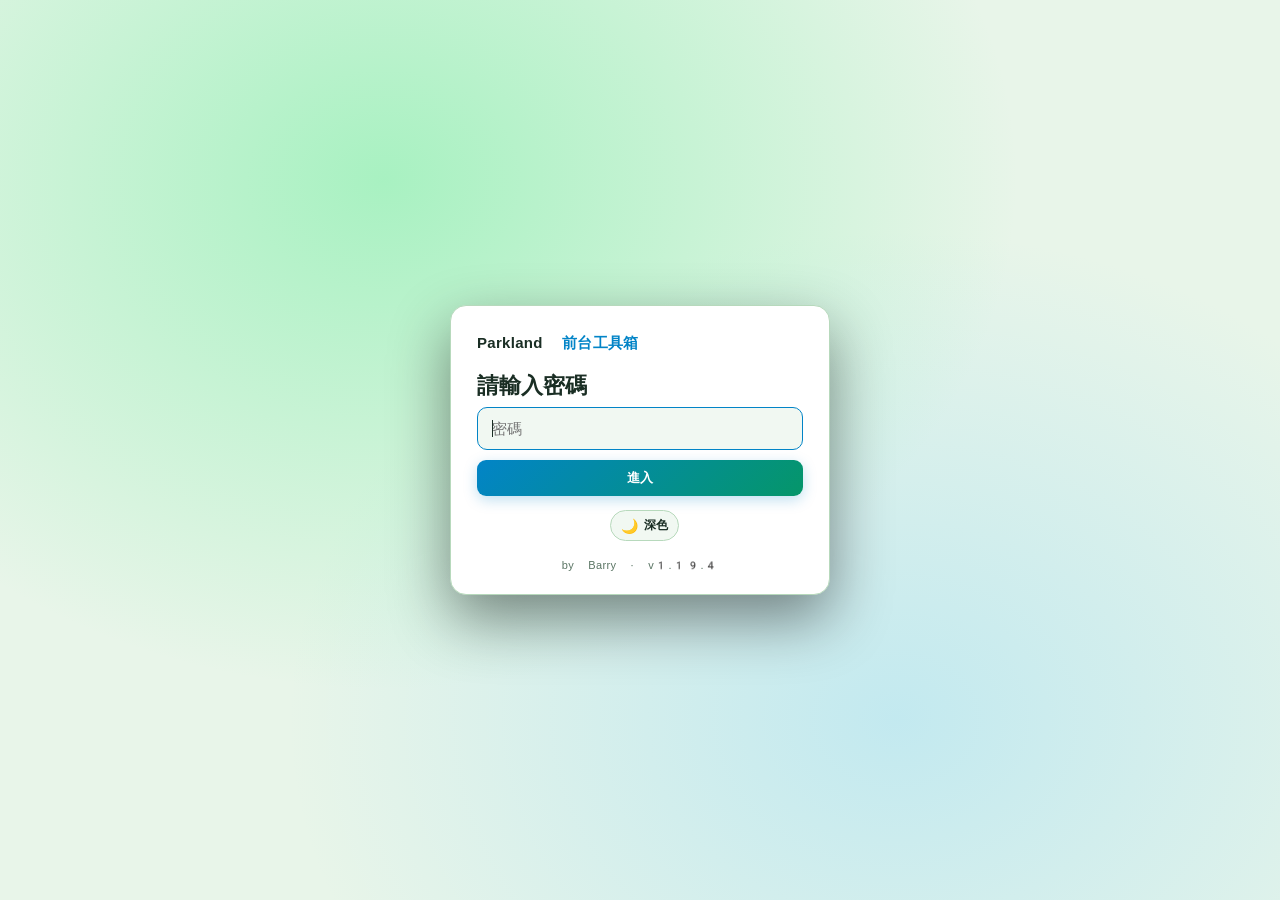
<file: index.html>
<!DOCTYPE html>
<html lang="zh-HK">
<head>
  <meta charset="UTF-8" />
  <meta http-equiv="refresh" content="0; url=web/" />
  <title>Parkland 前台工具箱</title>
  <link rel="canonical" href="web/" />
</head>
<body>
  <p><a href="web/">進入前台工具箱</a></p>
</body>
</html>
</file>
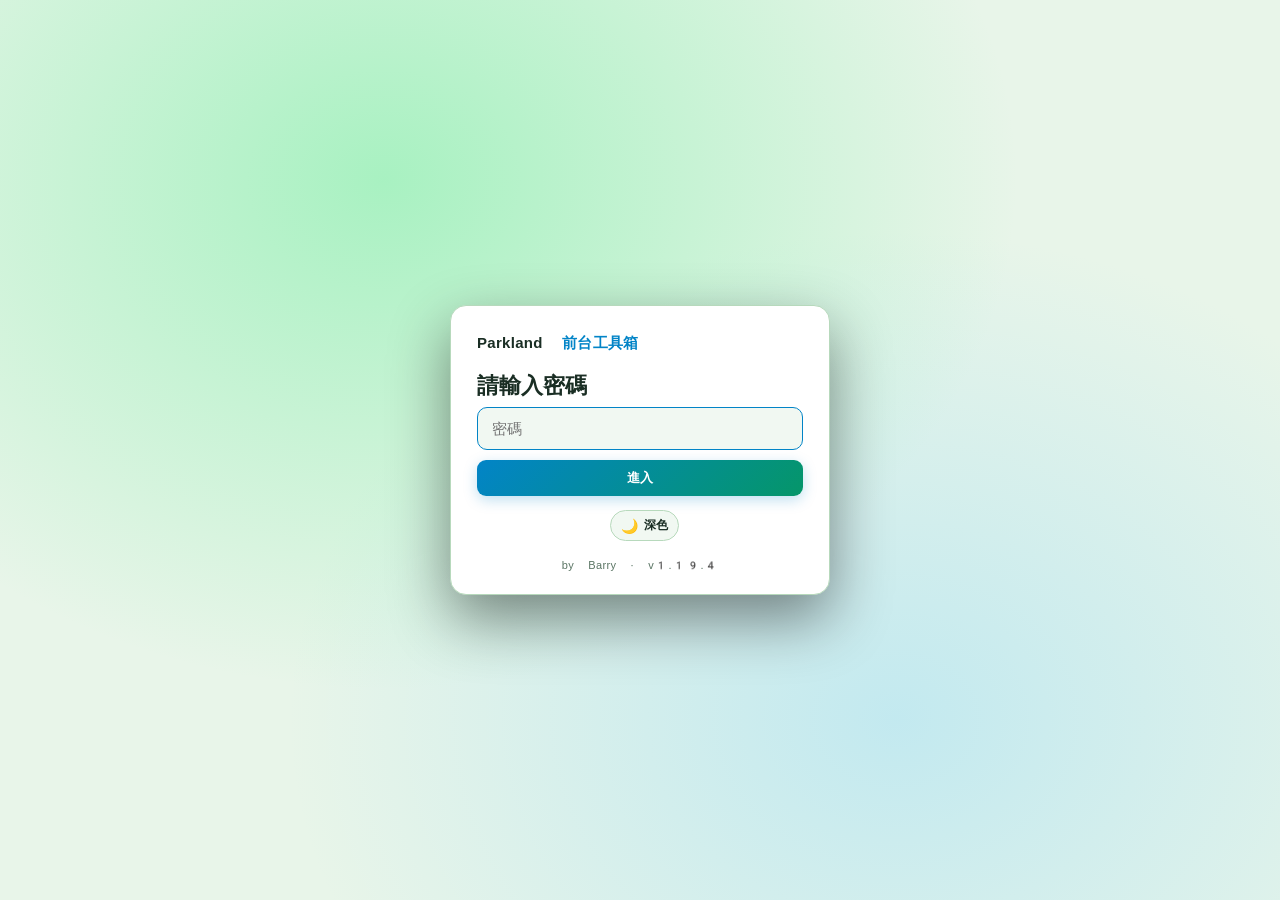
<file: web/index.html>
<!DOCTYPE html>
<html lang="zh-HK">
<head>
  <meta charset="UTF-8" />
  <meta name="viewport" content="width=device-width, initial-scale=1, viewport-fit=cover" />
  <title>Parkland 前台工具箱</title>
  <!--
    ⚠️ 版本唯一來源：只改下面 PARKLAND_APP（version / updated）
    登入頁、header、CSS/JS cache bust、app.js DATA_VER 全部跟呢度。
  -->
  <script>
    window.PARKLAND_APP = {
      version: "1.19.4",
      updated: "06 Aug 2026",
      author: "Barry",
    };
  </script>
  <!-- 先讀本機主題，避免閃一下錯誤 mode -->
  <script>
    (function () {
      try {
        var t = localStorage.getItem("parkland-theme");
        if (t !== "dark" && t !== "light") t = "light";
        document.documentElement.setAttribute("data-theme", t);
        window.__PARKLAND_THEME__ = t;
      } catch (e) {
        document.documentElement.setAttribute("data-theme", "light");
        window.__PARKLAND_THEME__ = "light";
      }
    })();
  </script>
  <!-- 深色 = v1.8 青橘；淺色 = v1.11 亮綠；?v= 跟 PARKLAND_APP.version -->
  <link id="theme-stylesheet" rel="stylesheet" href="css/theme-light.css" />
  <link id="responsive-stylesheet" rel="stylesheet" href="css/responsive.css" />
  <script>
    (function () {
      var v = (window.PARKLAND_APP && window.PARKLAND_APP.version) || "0";
      var t = window.__PARKLAND_THEME__ || "light";
      var theme = document.getElementById("theme-stylesheet");
      if (theme) {
        theme.href =
          "css/theme-" + (t === "dark" ? "dark" : "light") + ".css?v=" + v;
      }
      var resp = document.getElementById("responsive-stylesheet");
      if (resp) resp.href = "css/responsive.css?v=" + v;
    })();
  </script>
</head>
<body class="locked">
  <!-- 登入門 -->
  <div id="auth-gate" class="auth-gate" role="dialog" aria-modal="true" aria-labelledby="auth-title">
    <div class="auth-card">
      <div class="auth-brand">Parkland <span>前台工具箱</span></div>
      <h1 id="auth-title" class="auth-title">請輸入密碼</h1>
      <form id="auth-form" class="auth-form" autocomplete="current-password">
        <input
          id="auth-password"
          type="password"
          name="password"
          placeholder="密碼"
          required
          autofocus
          spellcheck="false"
        />
        <button type="submit" class="btn btn-primary auth-submit">進入</button>
      </form>
      <p id="auth-error" class="auth-error hidden" role="alert">密碼不正確，請再試</p>
      <div class="auth-theme-row">
        <button type="button" class="theme-toggle" data-theme-toggle title="切換深色／淺色">
          <span class="theme-toggle-icon" aria-hidden="true">🌙</span>
          <span class="theme-toggle-label">深色</span>
        </button>
      </div>
      <p class="auth-meta" data-app-meta="auth">by Barry</p>
    </div>
  </div>

  <div id="app-shell" class="app-shell" hidden>
    <div class="sticky-header">
      <!-- 香港天文台天氣警告條：每 5 分鐘自動更新 -->
      <div
        id="weather-bar"
        class="weather-bar weather-bar--loading"
        role="status"
        aria-live="polite"
        title="資料來源：香港天文台 Open Data"
      >
        <div class="weather-bar-main">
          <span class="weather-bar-icon" aria-hidden="true">⏳</span>
          <span id="weather-bar-text" class="weather-bar-text">正在讀取天文台天氣警告…</span>
        </div>
        <div class="weather-bar-meta">
          <span id="weather-bar-source" class="weather-bar-source">香港天文台</span>
          <span class="weather-bar-sep" aria-hidden="true">·</span>
          <span id="weather-bar-updated" class="weather-bar-updated">—</span>
          <button type="button" id="weather-bar-refresh" class="weather-bar-refresh" title="立即重新整理">重新整理</button>
        </div>
      </div>

      <header class="topbar">
        <div class="brand">Parkland <span>前台工具箱</span></div>
        <div class="search-wrap">
          <input id="search" type="search" placeholder="搜尋：請假、學費、分校、POS…" autocomplete="off" />
        </div>
        <button type="button" class="theme-toggle" data-theme-toggle title="切換深色／淺色">
          <span class="theme-toggle-icon" aria-hidden="true">🌙</span>
          <span class="theme-toggle-label">深色</span>
        </button>
        <div class="meta-right" data-app-meta="header-title">
          <span class="meta-by" data-app-meta="author">by Barry</span>
          <span class="meta-dot" aria-hidden="true">·</span>
          <span class="meta-ver" data-app-meta="version">v</span>
          <span class="meta-dot" aria-hidden="true">·</span>
          <span class="meta-update" data-app-meta="updated">updated</span>
        </div>
      </header>
    </div>

    <div id="file-warning" class="hidden" style="background:#3a2010;color:#ffb020;padding:10px 20px;font-size:13px;border-bottom:1px solid #5a3a10">
      ⚠ 請用網頁網址開啟（GitHub Pages），唔好雙擊本機檔案。複製圖片需要 https。
    </div>

    <nav class="tabs">
      <button type="button" class="tab active" data-tab="templates">回覆模板</button>
      <button type="button" class="tab" data-tab="promos">送樂器推廣</button>
      <button type="button" class="tab" data-tab="fees">學費表</button>
      <button type="button" class="tab" data-tab="rules">守則政策</button>
      <button type="button" class="tab" data-tab="hours">各分校開工收工時間</button>
      <button type="button" class="tab" data-tab="links">常用連結</button>
      <button type="button" class="tab" data-tab="pos">POS 教學</button>
    </nav>

    <main>
      <section id="panel-templates" class="panel active"></section>
      <section id="panel-promos" class="panel"></section>
      <section id="panel-fees" class="panel"></section>
      <section id="panel-rules" class="panel"></section>
      <section id="panel-hours" class="panel"></section>
      <section id="panel-links" class="panel"></section>
      <section id="panel-pos" class="panel"></section>
    </main>

    <div id="lightbox" class="lightbox" aria-hidden="true">
      <button type="button" class="lightbox-close" id="lightbox-close" aria-label="關閉">×</button>
      <img id="lightbox-img" alt="預覽" />
    </div>

    <div id="toast" class="toast" role="status"></div>

    <footer class="site-footer">
      <span class="footer-note">我的 IP</span>
      <span id="my-ip" class="my-ip" title="呢部電腦而家嘅公網 IP（只顯示俾你睇）">讀取中…</span>
      <button type="button" id="copy-ip" class="copy-ip-btn" hidden>複製</button>
      <span class="footer-sep" aria-hidden="true">·</span>
      <button type="button" id="logout-btn" class="copy-ip-btn">登出</button>
    </footer>
  </div>

  <!-- 由 PARKLAND_APP.version 填 UI + 載入 JS（只改最頂嗰個 object） -->
  <script>
    (function () {
      var app = window.PARKLAND_APP || { version: "0", updated: "", author: "Barry" };
      var ver = app.version || "0";
      var author = app.author || "Barry";
      var updated = app.updated || "";

      function fillMeta() {
        var auth = document.querySelector('[data-app-meta="auth"]');
        if (auth) auth.textContent = "by " + author + " · v" + ver;
        var a = document.querySelector('[data-app-meta="author"]');
        if (a) a.textContent = "by " + author;
        var vEl = document.querySelector('[data-app-meta="version"]');
        if (vEl) vEl.textContent = "v" + ver;
        var uEl = document.querySelector('[data-app-meta="updated"]');
        if (uEl) uEl.textContent = updated ? "updated " + updated : "";
        var title = document.querySelector('[data-app-meta="header-title"]');
        if (title) {
          title.title =
            "by " +
            author +
            " · Version " +
            ver +
            " · 深色=青橘 v1.8 · 淺色=亮綠 v1.11";
        }
      }
      fillMeta();

      var files = [
        "js/config.js",
        "js/branches-data.js",
        "js/links-data.js",
        "js/app.js",
      ];
      for (var i = 0; i < files.length; i++) {
        document.write(
          '<script src="' + files[i] + "?v=" + ver + '"><\/script>'
        );
      }
    })();
  </script>
</body>
</html>
</file>
<file: web/css/theme-light.css>
/* 亮綠舒眼配色：淺亮綠底 + 淺藍強調（只改外觀） */
:root {
  --bg: #e8f5e9;          /* 亮淺綠底 */
  --panel: #ffffff;
  --panel2: #f1f8f2;
  --border: #b7d9bc;
  --text: #1a2e24;
  --muted: #5a7564;
  --accent: #0284c7;      /* 清晰淺藍（淺底上夠對比） */
  --accent2: #059669;     /* 實心綠 */
  --accent-soft: #0ea5e9; /* 天藍 */
  --ok: #16a34a;
  --warn: #d97706;
  --danger: #dc2626;
  --radius: 12px;
  --font: "Segoe UI", "PingFang HK", "Hiragino Sans GB", "Microsoft JhengHei",
    "Apple Color Emoji", "Segoe UI Emoji", "Noto Color Emoji", "Twemoji Mozilla",
    sans-serif;
  --emoji-font: "Apple Color Emoji", "Segoe UI Emoji", "Segoe UI Symbol",
    "Noto Color Emoji", "Twemoji Mozilla", "Android Emoji", sans-serif;
}

* { box-sizing: border-box; }
html, body {
  margin: 0;
  height: 100%;
  background:
    radial-gradient(ellipse at 20% 0%, rgba(134, 239, 172, 0.55), transparent 50%),
    radial-gradient(ellipse at 90% 100%, rgba(167, 243, 208, 0.4), transparent 45%),
    var(--bg);
  color: var(--text);
  font-family: var(--font);
  font-size: 15px;
}
body {
  display: flex;
  flex-direction: column;
  min-width: 0;
}
body.locked {
  min-width: 0;
}
body.locked .app-shell { display: none !important; }
body:not(.locked) .auth-gate { display: none !important; }

.app-shell {
  display: flex;
  flex-direction: column;
  flex: 1;
  min-height: 0;
  min-width: 0;
}
.app-shell main { flex: 1; overflow: auto; }

/* Auth gate */
.auth-gate {
  position: fixed;
  inset: 0;
  z-index: 300;
  display: flex;
  align-items: center;
  justify-content: center;
  background:
    radial-gradient(ellipse at 30% 20%, rgba(134, 239, 172, 0.65), transparent 50%),
    radial-gradient(ellipse at 70% 80%, rgba(125, 211, 252, 0.35), transparent 48%),
    var(--bg);
  padding: 24px;
}
.auth-card {
  width: 100%;
  max-width: 380px;
  background: var(--panel);
  border: 1px solid var(--border);
  border-radius: 16px;
  padding: 28px 26px 22px;
  box-shadow: 0 24px 60px rgba(0, 0, 0, 0.45);
}
.auth-brand {
  font-weight: 700;
  font-size: 15px;
  letter-spacing: 0.02em;
  margin-bottom: 18px;
}
.auth-brand span { color: var(--accent); }
.auth-title {
  margin: 0 0 6px;
  font-size: 22px;
  font-weight: 700;
}
.auth-desc {
  margin: 0 0 18px;
  font-size: 13px;
  color: var(--muted);
}
.auth-form {
  display: flex;
  flex-direction: column;
  gap: 10px;
}
.auth-form input[type="password"] {
  width: 100%;
  padding: 12px 14px;
  border-radius: 10px;
  border: 1px solid var(--border);
  background: var(--panel2);
  color: var(--text);
  font-size: 15px;
  outline: none;
}
.auth-form input[type="password"]:focus {
  border-color: var(--accent);
}
.auth-submit {
  width: 100%;
  padding: 11px 14px;
  font-size: 14px;
}
.auth-error {
  margin: 12px 0 0;
  font-size: 13px;
  color: var(--danger);
}
.auth-meta {
  margin: 18px 0 0;
  font-size: 11px;
  color: #5a7564;
  text-align: center;
  letter-spacing: 0.03em;
}
.footer-sep { color: #9ab8a0; margin: 0 2px; }

/* Sticky stack: weather bar + topbar */
.sticky-header {
  position: sticky;
  top: 0;
  z-index: 50;
}

/* HKO weather warning strip */
.weather-bar {
  display: flex;
  align-items: center;
  justify-content: space-between;
  gap: 12px 20px;
  padding: 9px 16px;
  font-size: 13px;
  line-height: 1.35;
  border-bottom: 1px solid transparent;
  flex-wrap: wrap;
}
.weather-bar-main {
  display: flex;
  align-items: flex-start;
  gap: 8px;
  min-width: 0;
  flex: 1;
}
.weather-bar-icon {
  flex-shrink: 0;
  font-size: 15px;
  line-height: 1.3;
}
.weather-bar-text {
  font-weight: 600;
  letter-spacing: 0.01em;
}
.weather-bar-meta {
  display: flex;
  align-items: center;
  gap: 6px;
  flex-shrink: 0;
  font-size: 11px;
  font-weight: 500;
  opacity: 0.92;
  white-space: nowrap;
}
.weather-bar-sep { opacity: 0.55; }
.weather-bar-refresh {
  margin-left: 4px;
  padding: 3px 9px;
  border-radius: 6px;
  border: 1px solid currentColor;
  background: transparent;
  color: inherit;
  font: inherit;
  font-size: 11px;
  font-weight: 600;
  cursor: pointer;
  opacity: 0.9;
}
.weather-bar-refresh:hover { opacity: 1; background: rgba(255,255,255,0.12); }
.weather-bar-refresh:disabled { opacity: 0.5; cursor: wait; }

/* severity colours — 紅／黃條 */
.weather-bar--loading,
.weather-bar--idle {
  background: #d1fae5;
  color: #065f46;
  border-bottom-color: #6ee7b7;
}
.weather-bar--ok {
  background: linear-gradient(90deg, #0f3d2a, #145c3a);
  color: #c8f5dc;
  border-bottom-color: #1f7a4d;
}
.weather-bar--ok .weather-bar-text { font-weight: 600; }
.weather-bar--yellow {
  background: linear-gradient(90deg, #7a5a00, #b8860b 40%, #c9a227);
  color: #1a1400;
  border-bottom-color: #8a6a00;
}
.weather-bar--yellow .weather-bar-meta { color: rgba(26, 20, 0, 0.85); }
.weather-bar--red {
  background: linear-gradient(90deg, #8b1010, #c62828 45%, #e53935);
  color: #fff8f8;
  border-bottom-color: #7a0c0c;
}
.weather-bar--red .weather-bar-meta { color: rgba(255, 248, 248, 0.9); }
.weather-bar--error {
  background: #fef3c7;
  color: #92400e;
  border-bottom-color: #fbbf24;
}

/* Header */
.topbar {
  display: flex;
  align-items: center;
  gap: 16px;
  padding: 12px 20px;
  background: var(--panel);
  border-bottom: 1px solid var(--border);
}
.brand {
  font-weight: 700;
  font-size: 17px;
  white-space: nowrap;
  letter-spacing: 0.02em;
}
.brand span { color: var(--accent); }
.search-wrap {
  flex: 1;
  max-width: 480px;
}
.search-wrap input {
  width: 100%;
  padding: 10px 14px;
  border-radius: 10px;
  border: 1px solid var(--border);
  background: var(--panel2);
  color: var(--text);
  outline: none;
}
.search-wrap input:focus { border-color: var(--accent); }
.hint {
  color: var(--muted);
  font-size: 12px;
  white-space: nowrap;
}
.meta-right {
  margin-left: auto;
  flex-shrink: 0;
  display: flex;
  align-items: center;
  gap: 6px;
  padding: 4px 2px;
  white-space: nowrap;
  font-size: 11px;
  font-weight: 400;
  letter-spacing: 0.04em;
  color: #5a7564;
  font-variant-numeric: tabular-nums;
}
.meta-by {
  font-style: italic;
  font-weight: 500;
  color: #047857;
  letter-spacing: 0.02em;
}
.meta-dot {
  color: #9ab8a0;
  font-weight: 300;
  user-select: none;
}
.meta-ver {
  font-family: ui-monospace, "SF Mono", Menlo, Consolas, monospace;
  font-size: 10.5px;
  letter-spacing: 0.06em;
  color: #0284c7;
}
.meta-update {
  font-size: 10.5px;
  letter-spacing: 0.03em;
  color: #5a7564;
}

/* Tabs */
.tabs {
  display: flex;
  flex-wrap: wrap;
  gap: 6px;
  padding: 10px 20px 0;
  background: var(--bg);
  border-bottom: 1px solid var(--border);
}
.tab {
  appearance: none;
  border: 1px solid transparent;
  background: transparent;
  color: var(--muted);
  padding: 10px 16px;
  border-radius: 10px 10px 0 0;
  cursor: pointer;
  font-weight: 600;
  font-size: 14px;
}
.tab:hover { color: var(--text); background: var(--panel); }
.tab.active {
  color: var(--text);
  background: var(--panel);
  border-color: var(--border);
  border-bottom-color: var(--panel);
  margin-bottom: -1px;
}

/* Main */
main {
  flex: 1;
  overflow: auto;
  padding: 16px 20px 40px;
}
.panel { display: none; }
.panel.active { display: block; }

.section-title {
  font-size: 13px;
  color: var(--muted);
  text-transform: uppercase;
  letter-spacing: 0.06em;
  margin: 18px 0 10px;
}
.section-title:first-child { margin-top: 0; }

/* Template cards */
.group-row {
  display: flex;
  flex-wrap: wrap;
  gap: 8px;
  margin-bottom: 14px;
}
.chip {
  border: 1px solid var(--border);
  background: var(--panel);
  color: var(--muted);
  padding: 6px 12px;
  border-radius: 999px;
  cursor: pointer;
  font-size: 13px;
}
.chip:hover, .chip.active {
  border-color: var(--accent);
  color: var(--text);
  background: #dcfce7;
}

.template-list {
  display: flex;
  flex-direction: column;
  gap: 14px;
}
.card {
  background: var(--panel);
  border: 1px solid var(--border);
  border-radius: var(--radius);
  padding: 14px 16px;
}
.card-head {
  display: flex;
  align-items: center;
  justify-content: space-between;
  gap: 12px;
  margin-bottom: 10px;
}
.card-title {
  font-weight: 700;
  font-size: 15px;
}
.card-meta {
  color: var(--muted);
  font-size: 12px;
}
.card textarea,
.card textarea.emoji-text {
  width: 100%;
  min-height: 120px;
  resize: vertical;
  padding: 12px;
  border-radius: 10px;
  border: 1px solid var(--border);
  background: var(--panel2);
  color: var(--text);
  font-family: var(--font);
  font-size: 15px;
  line-height: 1.55;
  outline: none;
  /* help color emoji render on Windows / macOS */
  font-variant-emoji: emoji;
}
.card textarea:focus { border-color: var(--accent); }

.dirty-tag {
  display: inline-block;
  margin-left: 6px;
  padding: 1px 7px;
  border-radius: 999px;
  font-size: 11px;
  font-weight: 600;
  color: #0284c7;
  background: #e0f2fe;
  border: 1px solid #7dd3fc;
  vertical-align: middle;
}

.tpl-toolbar {
  margin-bottom: 12px;
  padding: 10px 12px;
  background: var(--panel);
  border: 1px solid var(--border);
  border-radius: var(--radius);
}
.save-row {
  display: flex;
  align-items: baseline;
  gap: 12px;
  flex-wrap: wrap;
  margin-bottom: 8px;
}
.save-status {
  font-size: 12px;
  color: var(--ok);
  font-weight: 600;
}
.save-status.flash { color: #15803d; }
.save-hint {
  font-size: 11px;
  color: var(--muted);
}
.emoji-bar {
  display: flex;
  flex-wrap: wrap;
  align-items: center;
  gap: 4px;
}
.emoji-label {
  font-size: 11px;
  color: var(--muted);
  margin-right: 4px;
  letter-spacing: 0.04em;
}
.emoji-btn {
  appearance: none;
  border: 1px solid transparent;
  background: var(--panel2);
  border-radius: 8px;
  width: 34px;
  height: 34px;
  padding: 0;
  cursor: pointer;
  font-size: 18px;
  line-height: 1;
  font-family: var(--emoji-font);
  transition: border-color 0.12s, background 0.12s;
}
.emoji-btn:hover {
  border-color: var(--accent);
  background: #dcfce7;
}
.card-actions {
  display: flex;
  gap: 8px;
  margin-top: 10px;
  flex-wrap: wrap;
}

/* Buttons */
.btn {
  appearance: none;
  border: 1px solid var(--border);
  background: var(--panel2);
  color: var(--text);
  padding: 9px 14px;
  border-radius: 9px;
  cursor: pointer;
  font-weight: 600;
  font-size: 13px;
}
.btn:hover { border-color: #6bb87a; }
.btn-primary {
  background: linear-gradient(135deg, var(--accent), var(--accent2));
  border: none;
  color: #ffffff;
  font-weight: 700;
  box-shadow: 0 4px 14px rgba(2, 132, 199, 0.25);
}
.btn-primary:hover { filter: brightness(1.08); }
.btn-ghost { background: transparent; }
.btn:disabled { opacity: 0.5; cursor: not-allowed; }

/* Image grids */
.grid {
  display: grid;
  grid-template-columns: repeat(auto-fill, minmax(240px, 1fr));
  gap: 14px;
}
.img-card {
  background: var(--panel);
  border: 1px solid var(--border);
  border-radius: var(--radius);
  overflow: hidden;
  display: flex;
  flex-direction: column;
}
.img-card .thumb {
  aspect-ratio: 1;
  background: #e8f0ea;
  display: flex;
  align-items: center;
  justify-content: center;
  cursor: zoom-in;
  overflow: hidden;
}
.img-card .thumb img {
  width: 100%;
  height: 100%;
  object-fit: contain;
  background: #f0f7f2;
}
.img-card.wide .thumb { aspect-ratio: 3/4; }
.img-card .body {
  padding: 10px 12px 12px;
  display: flex;
  flex-direction: column;
  gap: 8px;
}
.img-card .name {
  font-size: 13px;
  font-weight: 600;
  line-height: 1.35;
  min-height: 2.7em;
}
.img-card .price {
  color: var(--accent-soft);
  font-weight: 700;
  font-size: 14px;
}
.img-card .body .btn { width: 100%; }

/* Branch hours table */
.hours-legend {
  display: flex;
  flex-wrap: wrap;
  align-items: center;
  gap: 12px 20px;
  margin: 0 0 14px;
  font-size: 12px;
  color: var(--muted);
}
.hours-legend-std {
  font-variant-numeric: tabular-nums;
}
.hours-legend-hi {
  display: inline-flex;
  align-items: center;
  gap: 6px;
  font-weight: 600;
  color: var(--accent-soft);
}
.hours-legend-hi::before {
  content: "";
  width: 14px;
  height: 14px;
  border-radius: 4px;
  background: linear-gradient(135deg, #38bdf8, #34d399);
  border: 1px solid #0ea5e9;
  box-shadow: 0 0 0 1px rgba(14, 165, 233, 0.25);
}
.hours-table-wrap {
  overflow-x: auto;
  margin-bottom: 18px;
  border: 1px solid var(--border);
  border-radius: var(--radius);
  background: var(--panel);
}
.hours-table {
  width: 100%;
  border-collapse: collapse;
  font-size: 13px;
  font-variant-numeric: tabular-nums;
}
.hours-table th,
.hours-table td {
  padding: 9px 12px;
  text-align: left;
  border-bottom: 1px solid var(--border);
  vertical-align: middle;
}
.hours-table th {
  background: var(--panel2);
  color: var(--muted);
  font-weight: 600;
  font-size: 12px;
  letter-spacing: 0.03em;
  position: sticky;
  top: 0;
  white-space: nowrap;
}
.hours-table tbody tr:last-child td {
  border-bottom: none;
}
.hours-table tbody tr:hover td {
  background: rgba(16, 185, 129, 0.08);
}
.hours-name {
  font-weight: 600;
  white-space: nowrap;
  min-width: 9em;
}
/* 非常規時間：淺青 highlight，唔使文字註明 */
.hours-cell-hi {
  background: linear-gradient(90deg, rgba(52, 211, 153, 0.35), rgba(14, 165, 233, 0.15));
  color: #0f766e;
  font-weight: 700;
  border-radius: 4px;
  box-shadow: inset 0 0 0 1px rgba(16, 185, 129, 0.45);
}
.hours-row-hi .hours-name {
  color: #047857;
}
.hours-source {
  margin: 4px 0 20px;
  font-size: 11px;
  color: #5a7564;
}

/* PDF / policy */
.pdf-row {
  display: flex;
  flex-wrap: wrap;
  gap: 12px;
}
.pdf-card {
  background: var(--panel);
  border: 1px solid var(--border);
  border-radius: var(--radius);
  padding: 16px;
  min-width: 260px;
  flex: 1;
  max-width: 360px;
  display: flex;
  flex-direction: column;
  gap: 10px;
}
.pdf-card h3 {
  margin: 0;
  font-size: 15px;
}
.pdf-card p {
  margin: 0;
  color: var(--muted);
  font-size: 13px;
  flex: 1;
}
.pdf-card code {
  font-size: 12px;
  color: var(--accent2);
  background: var(--panel2);
  padding: 1px 6px;
  border-radius: 4px;
}
.pos-placeholder {
  max-width: 520px;
}

/* POS videos */
.video-row {
  display: flex;
  flex-wrap: wrap;
  gap: 16px;
}
.video-card {
  background: var(--panel);
  border: 1px solid var(--border);
  border-radius: var(--radius);
  padding: 16px;
  min-width: 300px;
  max-width: 480px;
  flex: 1;
  display: flex;
  flex-direction: column;
  gap: 10px;
}
.video-card h3 {
  margin: 0;
  font-size: 15px;
}
.video-card .video-desc {
  margin: 0;
  color: var(--muted);
  font-size: 13px;
}
.video-card video {
  width: 100%;
  max-height: 320px;
  border-radius: 8px;
  background: #000;
}

.snippet-grid {
  display: grid;
  grid-template-columns: repeat(auto-fill, minmax(280px, 1fr));
  gap: 12px;
}
.snippet {
  background: var(--panel);
  border: 1px solid var(--border);
  border-radius: var(--radius);
  padding: 14px;
}
.snippet h4 { margin: 0 0 8px; font-size: 14px; }
.snippet p {
  margin: 0 0 12px;
  color: var(--muted);
  font-size: 13px;
  line-height: 1.5;
  white-space: pre-wrap;
}

/* Lightbox */
.lightbox {
  display: none;
  position: fixed;
  inset: 0;
  background: rgba(0,0,0,0.82);
  z-index: 100;
  align-items: center;
  justify-content: center;
  padding: 24px;
}
.lightbox.open { display: flex; }
.lightbox img {
  max-width: min(92vw, 900px);
  max-height: 88vh;
  object-fit: contain;
  border-radius: 8px;
  box-shadow: 0 20px 60px rgba(0,0,0,0.5);
}
.lightbox-close {
  position: absolute;
  top: 16px;
  right: 20px;
  color: white;
  font-size: 28px;
  cursor: pointer;
  background: none;
  border: none;
}

/* Toast */
.toast {
  position: fixed;
  bottom: 24px;
  left: 50%;
  transform: translateX(-50%) translateY(20px);
  background: #ecfdf5;
  border: 1px solid var(--ok);
  color: #166534;
  padding: 12px 20px;
  border-radius: 999px;
  font-weight: 700;
  opacity: 0;
  pointer-events: none;
  transition: all 0.2s ease;
  z-index: 200;
  box-shadow: 0 8px 30px rgba(0,0,0,0.35);
}
.toast.show {
  opacity: 1;
  transform: translateX(-50%) translateY(0);
}
.toast.err { border-color: var(--danger); color: var(--danger); }

.empty {
  color: var(--muted);
  padding: 40px;
  text-align: center;
}

.hidden { display: none !important; }

/* Footer */
.site-footer {
  flex-shrink: 0;
  display: flex;
  align-items: center;
  justify-content: center;
  gap: 10px;
  padding: 8px 16px 12px;
  border-top: 1px solid var(--border);
  background: var(--panel);
  font-size: 11px;
  color: #5a7564;
}
.footer-note { color: #6b8575; }
.my-ip {
  font-family: ui-monospace, "SF Mono", Menlo, Consolas, monospace;
  font-size: 12px;
  font-weight: 600;
  letter-spacing: 0.04em;
  color: #0284c7;
  user-select: all;
}
.my-ip.err { color: #f87171; font-weight: 500; }
.copy-ip-btn {
  appearance: none;
  border: 1px solid var(--border);
  background: var(--panel2);
  color: #5a7564;
  font-size: 10px;
  padding: 3px 8px;
  border-radius: 6px;
  cursor: pointer;
}
.copy-ip-btn:hover {
  color: var(--text);
  border-color: #6bb87a;
}

/* Theme toggle (shared) */
.theme-toggle {
  appearance: none;
  flex-shrink: 0;
  display: inline-flex;
  align-items: center;
  gap: 6px;
  margin-left: 8px;
  padding: 6px 10px;
  border-radius: 999px;
  border: 1px solid var(--border);
  background: var(--panel2);
  color: var(--text);
  font-size: 12px;
  font-weight: 600;
  cursor: pointer;
  white-space: nowrap;
}
.theme-toggle:hover {
  border-color: var(--accent);
  filter: brightness(1.03);
}
.theme-toggle .theme-toggle-icon {
  font-size: 14px;
  line-height: 1;
}


.auth-theme-row {
  display: flex;
  justify-content: center;
  margin-top: 14px;
}


/* 常用連結 */
.links-grid {
  display: grid;
  grid-template-columns: repeat(auto-fill, minmax(280px, 1fr));
  gap: 12px;
  margin-bottom: 16px;
}
.link-card {
  background: var(--panel);
  border: 1px solid var(--border);
  border-radius: var(--radius);
  padding: 14px 16px;
  display: flex;
  flex-direction: column;
  gap: 8px;
}
.link-card .link-title {
  margin: 0;
  font-size: 15px;
  font-weight: 700;
  line-height: 1.35;
}
.link-card .link-desc {
  margin: 0;
  font-size: 13px;
  color: var(--muted);
  line-height: 1.4;
}
.link-card .link-url {
  margin: 0;
  font-size: 11px;
  color: var(--muted);
  word-break: break-all;
  font-family: ui-monospace, "SF Mono", Menlo, Consolas, monospace;
  opacity: 0.9;
}
.link-card .card-actions {
  margin-top: 4px;
}
.link-card a.btn {
  text-decoration: none;
  display: inline-flex;
  align-items: center;
  justify-content: center;
}


.hours-addr {
  max-width: 280px;
  font-size: 12px;
  line-height: 1.4;
  color: var(--muted);
  font-weight: 500;
}
.hours-addr-text {
  display: block;
  margin-bottom: 4px;
  color: var(--text);
  font-weight: 500;
}
.hours-maps {
  font-size: 11px;
  font-weight: 700;
  color: var(--accent);
  text-decoration: none;
}
.hours-maps:hover {
  text-decoration: underline;
}
.hours-table th:nth-child(2),
.hours-table td.hours-addr {
  min-width: 12em;
}


/* 臨界天氣：黑雨／八號+ → 全頁邊框閃（背景 tab 靠 document.title 閃） */
body.weather-alert-mode {
  animation: weather-alert-edge 0.8s infinite;
}
@keyframes weather-alert-edge {
  0%, 100% { box-shadow: inset 0 0 0 0 transparent; }
  50% { box-shadow: inset 0 0 0 6px #e53935; }
}
#weather-bar[data-critical="1"] {
  animation: weather-bar-pulse 0.8s infinite;
  font-weight: 800;
}
@keyframes weather-bar-pulse {
  0%, 100% { filter: brightness(1); }
  50% { filter: brightness(1.25); }
}


.hours-name-zh {
  display: block;
  font-weight: 700;
}
.hours-name-en {
  display: block;
  font-size: 11px;
  font-weight: 500;
  color: var(--muted);
  margin-top: 2px;
  line-height: 1.3;
}
.hours-addr-en {
  display: block;
  font-size: 11px;
  color: var(--muted);
  margin: 4px 0 6px;
  line-height: 1.35;
  font-weight: 500;
}
</file>
<file: web/css/responsive.css>
/**
 * 響應式：同一網址，電腦／手機自動 layout
 * 載入順序：theme-*.css 之後
 */

/* —— 平板及以下 —— */
@media (max-width: 960px) {
  html, body {
    min-width: 0;
    width: 100%;
    overflow-x: hidden;
    font-size: 14px;
  }

  body {
    min-width: 0;
  }

  .app-shell {
    min-width: 0;
    width: 100%;
  }

  /* 頂欄：可換行 */
  .topbar {
    flex-wrap: wrap;
    gap: 10px 12px;
    padding: 10px 12px;
    align-items: center;
  }

  .topbar .brand {
    font-size: 15px;
    order: 1;
  }

  .topbar .theme-toggle {
    order: 2;
    margin-left: auto;
  }

  .topbar .meta-right {
    order: 4;
    width: 100%;
    margin-left: 0;
    justify-content: flex-start;
    flex-wrap: wrap;
    font-size: 10px;
    gap: 4px;
  }

  .topbar .search-wrap {
    order: 3;
    flex: 1 1 100%;
    max-width: none;
    width: 100%;
  }

  .search-wrap input {
    font-size: 16px; /* iOS 唔會自動 zoom */
    padding: 11px 12px;
  }

  /* 天氣條 */
  .weather-bar {
    flex-direction: column;
    align-items: stretch;
    gap: 8px;
    padding: 10px 12px;
    font-size: 12px;
  }

  .weather-bar-meta {
    flex-wrap: wrap;
    white-space: normal;
    gap: 6px 8px;
    font-size: 11px;
  }

  .weather-bar-text {
    font-size: 13px;
    line-height: 1.4;
  }

  /* Tabs：橫向滑動 */
  .tabs {
    flex-wrap: nowrap;
    overflow-x: auto;
    -webkit-overflow-scrolling: touch;
    gap: 4px;
    padding: 8px 10px 0;
    scrollbar-width: thin;
  }

  .tab {
    flex: 0 0 auto;
    padding: 9px 12px;
    font-size: 13px;
    white-space: nowrap;
  }

  main {
    padding: 12px 12px 28px;
  }

  .section-title {
    font-size: 12px;
    margin: 14px 0 8px;
  }

  /* 模板卡 */
  .card {
    padding: 12px;
  }

  .card textarea {
    min-height: 120px;
    font-size: 15px;
  }

  .card-actions {
    flex-direction: column;
  }

  .card-actions .btn,
  .card-actions a.btn {
    width: 100%;
    text-align: center;
    justify-content: center;
  }

  .tpl-toolbar {
    padding: 8px;
  }

  .emoji-bar {
    flex-wrap: wrap;
  }

  .group-row {
    overflow-x: auto;
    flex-wrap: nowrap;
    -webkit-overflow-scrolling: touch;
    padding-bottom: 4px;
  }

  .chip {
    flex: 0 0 auto;
  }

  /* 圖片格：單欄 */
  .grid {
    grid-template-columns: 1fr;
    gap: 12px;
  }

  .img-card.wide .thumb {
    aspect-ratio: 3 / 4;
    max-height: 70vh;
  }

  /* PDF / 連結 */
  .pdf-row,
  .video-row {
    flex-direction: column;
  }

  .pdf-card,
  .video-card {
    max-width: none;
    min-width: 0;
    width: 100%;
  }

  .links-grid {
    grid-template-columns: 1fr;
  }

  .snippet-grid {
    grid-template-columns: 1fr;
  }

  /* 分校時間：橫向滑表 + 固定首欄 */
  .hours-table-wrap {
    margin-left: -4px;
    margin-right: -4px;
    border-radius: 10px;
  }

  .hours-table {
    font-size: 12px;
  }

  .hours-table th,
  .hours-table td {
    padding: 8px 10px;
  }

  .hours-table th:first-child,
  .hours-table td.hours-name {
    position: sticky;
    left: 0;
    z-index: 2;
    background: var(--panel);
    box-shadow: 2px 0 6px rgba(0, 0, 0, 0.06);
  }

  .hours-table th:first-child {
    background: var(--panel2);
    z-index: 3;
  }

  .hours-addr {
    max-width: 200px;
  }

  .hours-legend {
    flex-direction: column;
    align-items: flex-start;
    gap: 8px;
  }

  /* Footer */
  .site-footer {
    flex-wrap: wrap;
    gap: 8px;
    padding: 10px 12px 14px;
  }

  /* Auth */
  .auth-gate {
    padding: 16px;
    align-items: flex-start;
    padding-top: 12vh;
  }

  .auth-card {
    max-width: 100%;
    padding: 22px 18px 18px;
  }

  .auth-title {
    font-size: 20px;
  }

  .auth-form input[type="password"] {
    font-size: 16px;
  }

  /* Lightbox */
  .lightbox img {
    max-width: 96vw;
    max-height: 85vh;
  }

  .meta-update {
    display: none; /* 慳位 */
  }
}

/* —— 手機直向 —— */
@media (max-width: 560px) {
  .topbar .meta-right {
    display: none; /* 更慳位；版本可喺登入頁睇 */
  }

  .brand span {
    display: inline;
  }

  .weather-bar-source,
  .weather-bar-sep {
    display: none;
  }

  .theme-toggle .theme-toggle-label {
    /* 保留文字較清楚 */
  }

  .hours-table td.hours-addr {
    min-width: 10em;
    max-width: 160px;
  }

  /* 按鈕主操作更大觸控 */
  .btn {
    min-height: 42px;
    padding: 10px 14px;
  }
}

/* 安全區（劉海機） */
@supports (padding: env(safe-area-inset-bottom)) {
  .site-footer {
    padding-bottom: max(12px, env(safe-area-inset-bottom));
  }

  .tabs {
    padding-left: max(10px, env(safe-area-inset-left));
    padding-right: max(10px, env(safe-area-inset-right));
  }

  main {
    padding-left: max(12px, env(safe-area-inset-left));
    padding-right: max(12px, env(safe-area-inset-right));
  }
}
</file>
